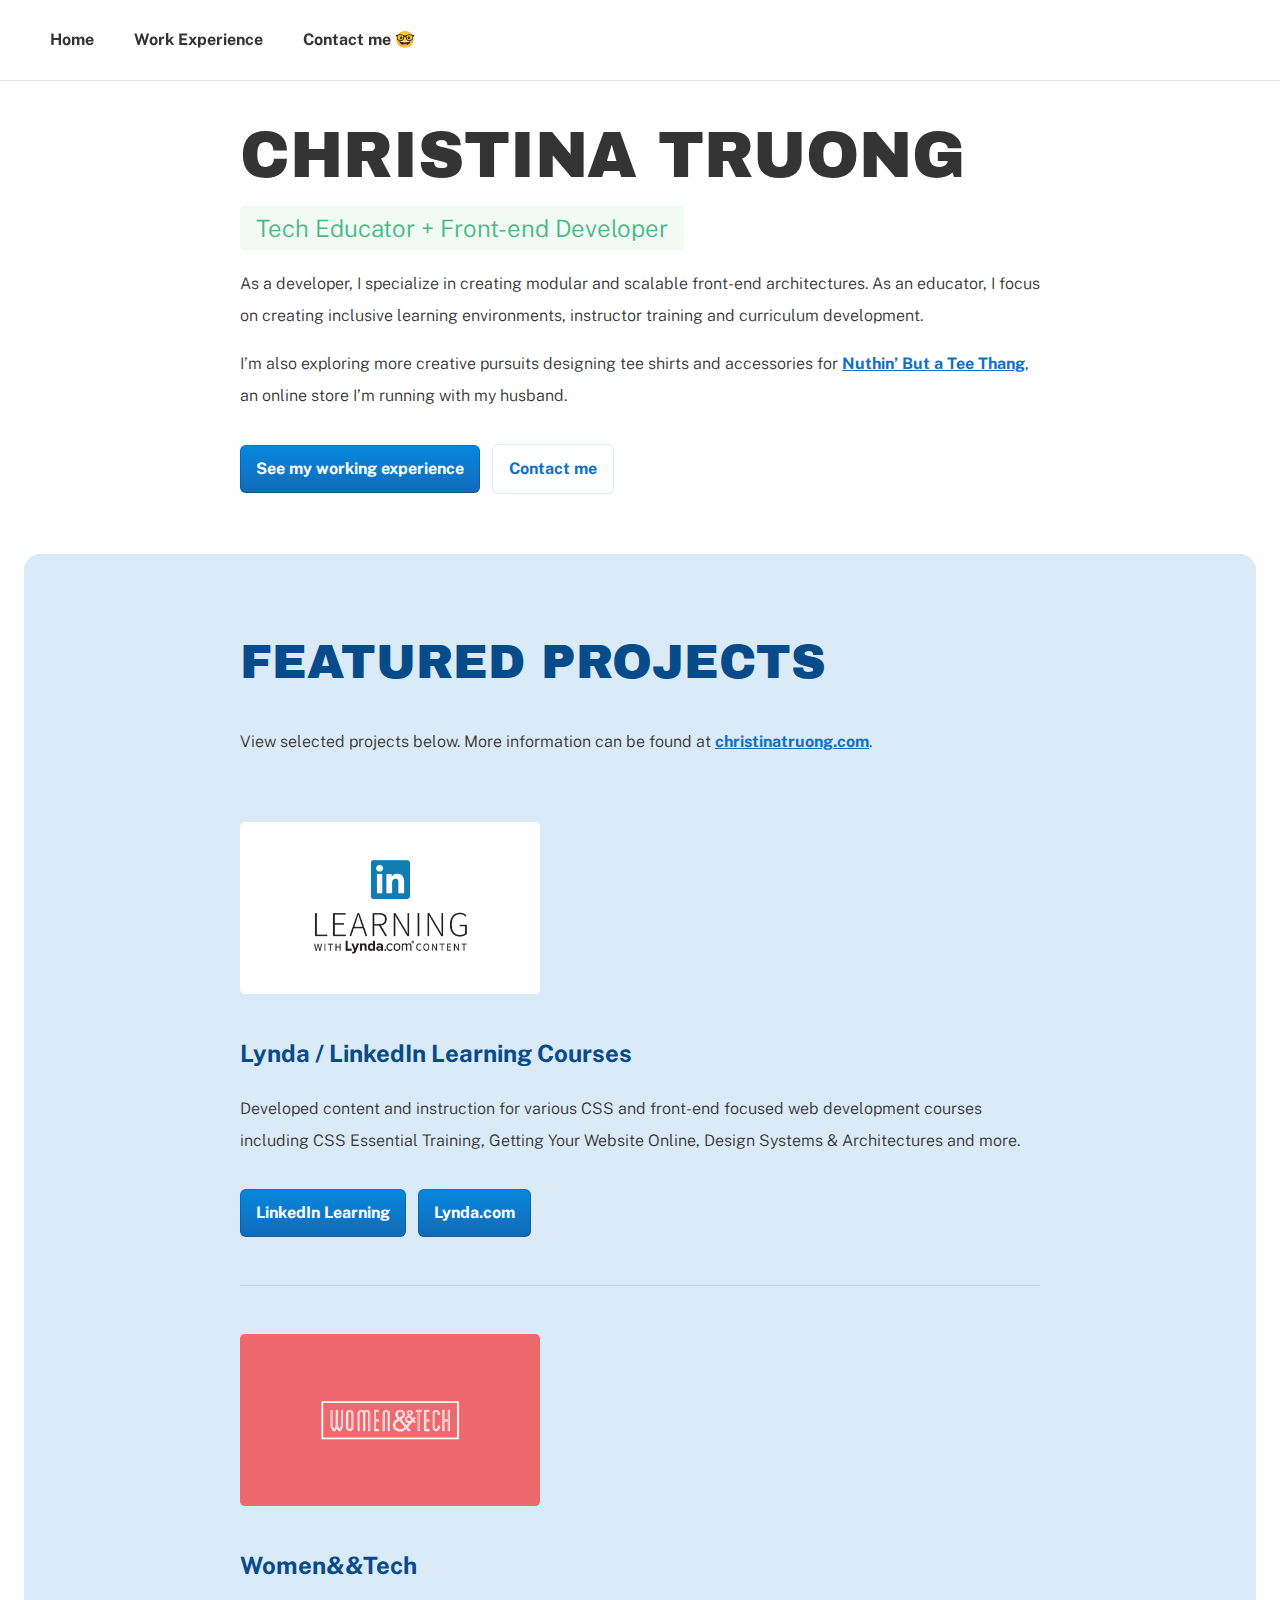
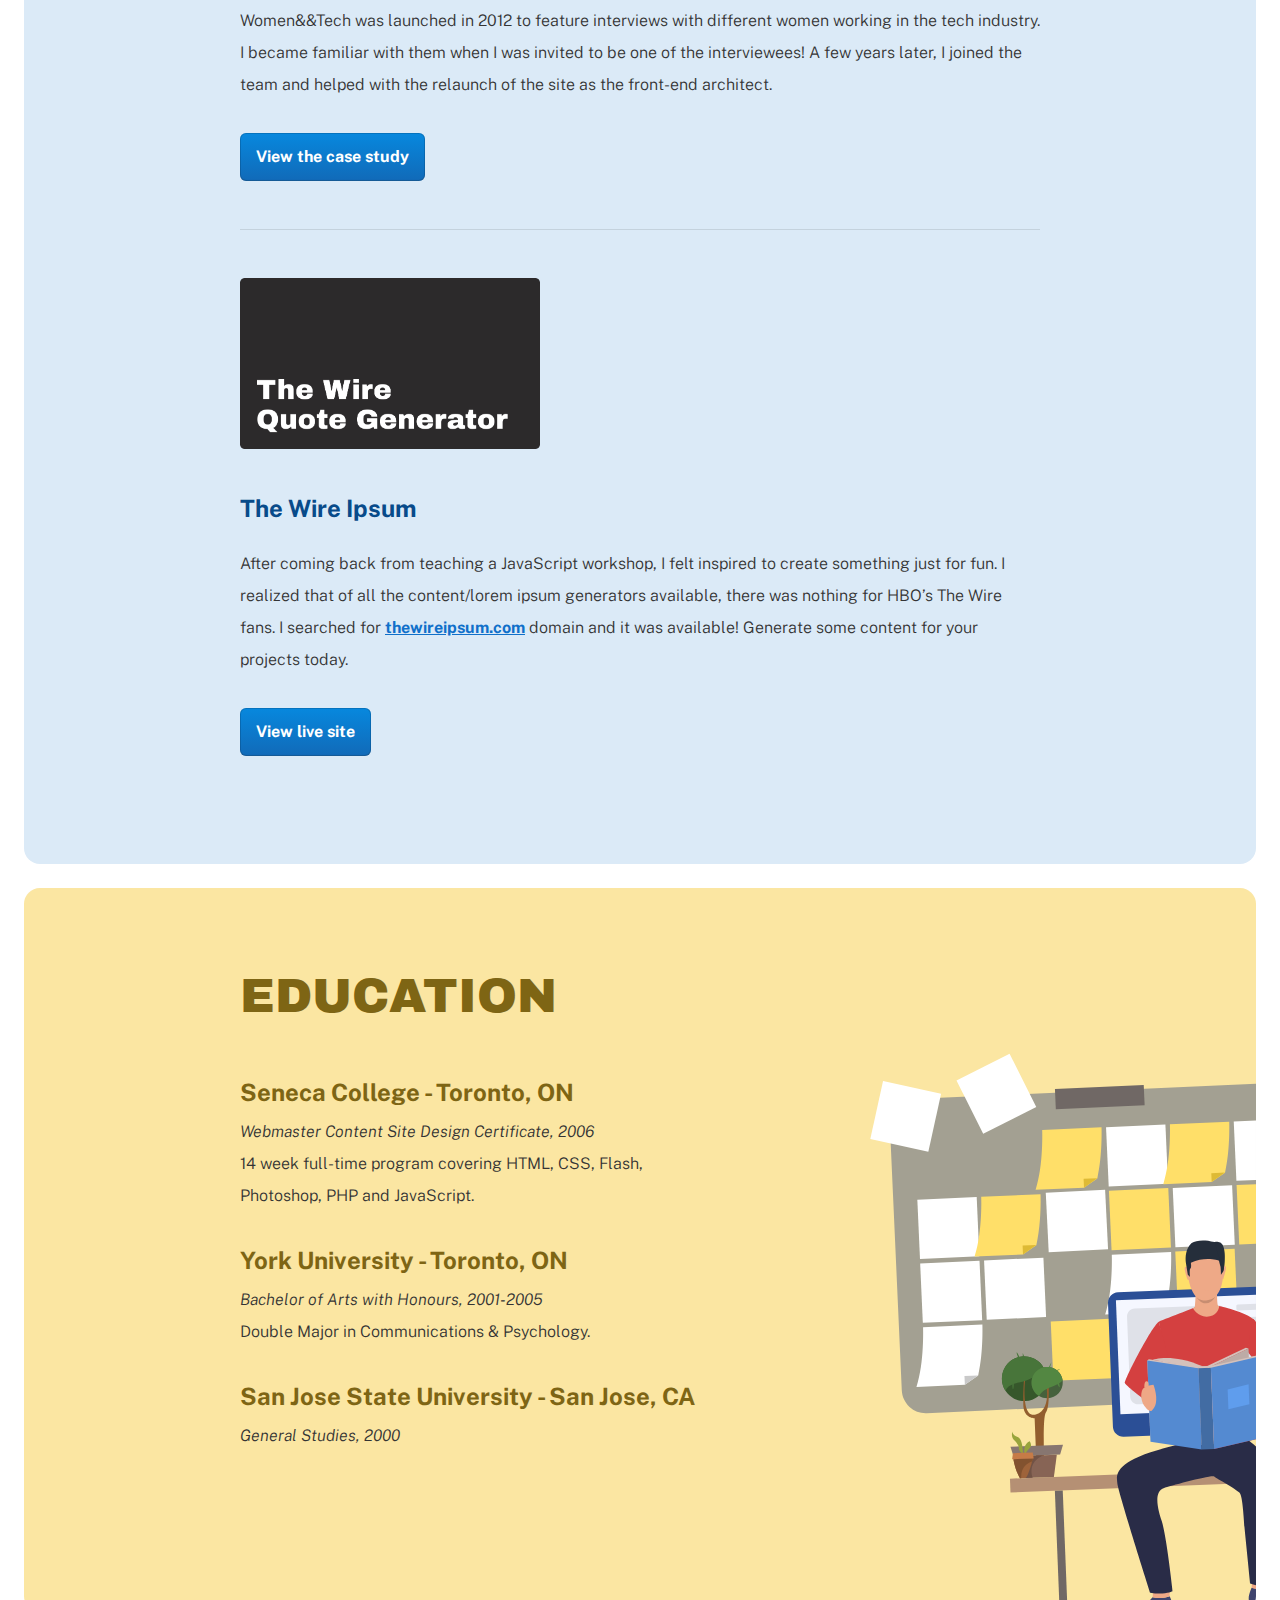
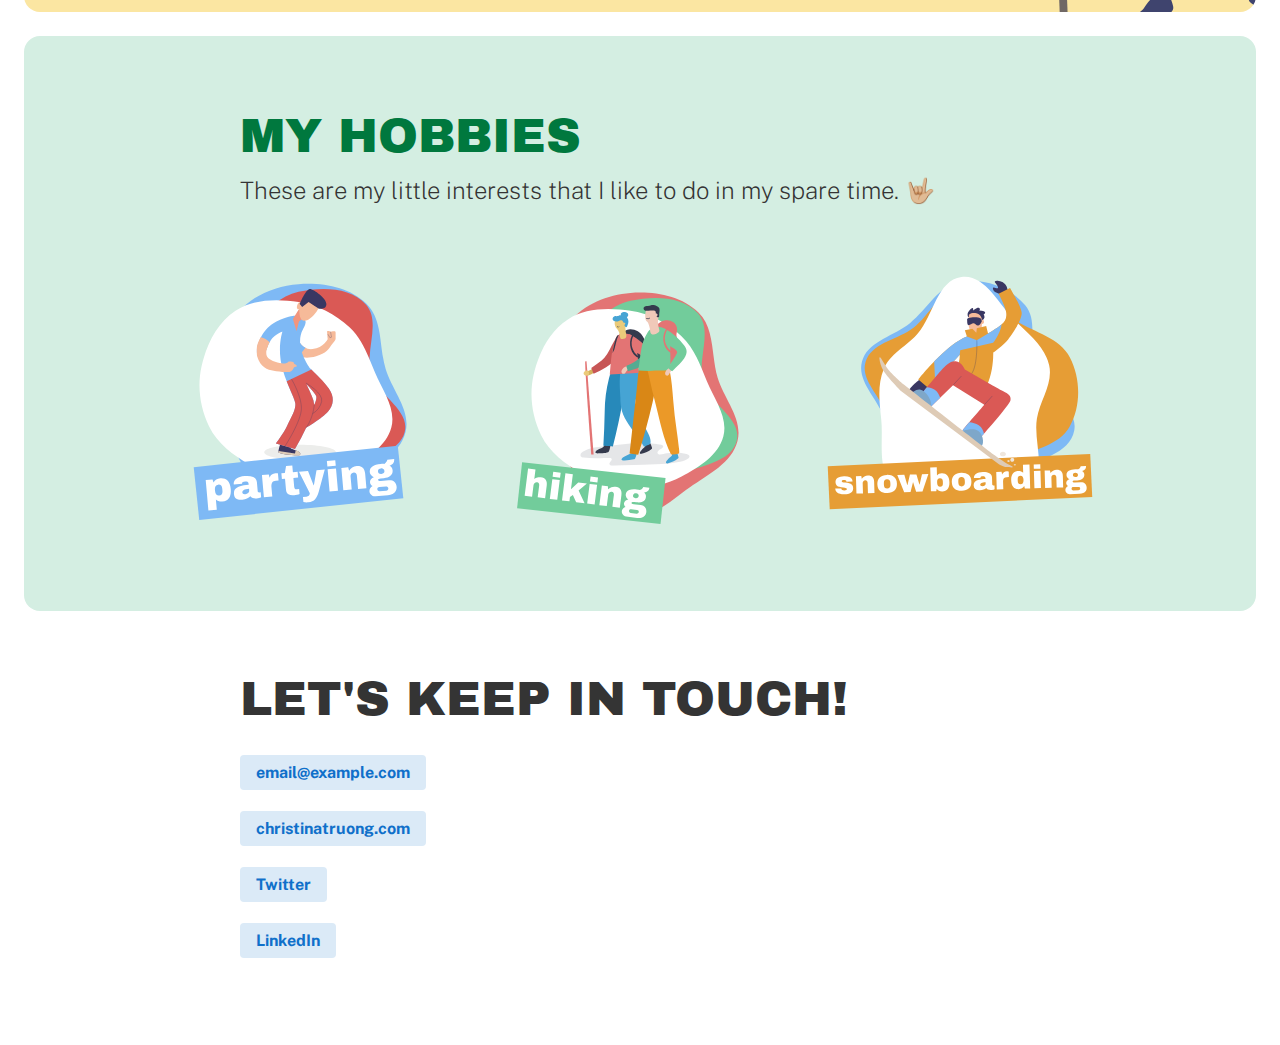
<file: index.html>
<!DOCTYPE html>
<html lang="en">
  <head>
    <meta charset="UTF-8">
    <meta name="viewport" content="width=device-width, initial-scale=1.0">
    <title>Christina Truong, Tech Educator + Front-end Developer</title>
    <link href="https://fonts.googleapis.com/css?family=Archivo+Black|Public+Sans&display=swap" rel="stylesheet">
    <link rel="stylesheet" href="css/styles.css">
  </head>
  <body>
    <main>
      <nav>
        <div class="navigation">  
          <a href="index.html">Home</a>
          <a href="work-experience.html">Work Experience</a>
          <a href="#contact">Contact me &#129299;</a>
        </div>
      </nav>
      <!-- ***************  ABOUT / PROFILE  **************** -->
      <header>
        <div class="content-wrap">
          <h1>Christina Truong</h1>
          <job>Tech Educator + Front-end Developer</job>
          <p>As a developer, I specialize in creating modular and scalable front-end architectures. As an educator, I focus on creating inclusive learning environments, instructor training and curriculum development.</p>
          <p>I’m also exploring more creative pursuits designing tee shirts and accessories for <a href="http://teethang.com" target="_blank">Nuthin’ But a Tee Thang</a>, an online store I’m running with my husband.</p>
          <a class="btn" href="work-experience.html" target="_blank">See my working experience</a>
          <a class="btn-secondary" href="#contact">Contact me</a>
        </div>
      </header>

      <!-- ************ PROJECTS / PORTFOLIO  ************** -->
      <section class="projects">
        <div class="content-wrap divider">
          <h2>Featured Projects</h2>
          <p>View selected projects below. More information can be found at <a href="http://christinatruong.com">christinatruong.com</a>.</p>

          <!-- Project 1 -->
          <section class="project-item">
            <img src="images/project-courses.png" alt="Lynda & LinkedIn Learning course list">
            <h3>Lynda / LinkedIn Learning Courses</h3>
            <p>Developed content and instruction for various CSS and front-end focused web development courses including CSS Essential Training, Getting Your Website Online, Design Systems & Architectures and more.</p>
            <a class="btn" href="https://www.linkedin.com/learning/instructors/christina-truong?u=2125562" target="_blank">LinkedIn Learning</a>
            <a class="btn" href="https://www.lynda.com/Christina-Truong/7842227-1.html">Lynda.com</a>
          </section>

          <!-- Project 2 -->
          <section class="project-item">
            <img src="images/project-women-tech.png" alt="Women and Tech website">
            <h3>Women&&Tech</h3>
            <p>Women&&Tech was launched in 2012 to feature interviews with different women working in the tech industry. I became familiar with them when I was invited to be one of the interviewees! A few years later, I joined the team and helped with the relaunch of the site as the front-end architect.</p>
            <a class="btn" href="http://christinatruong.com/projects/women-and-tech-redesign.html" target="_blank">View the case study</a>
          </section>

          <!-- Project 3 -->
          <section class="project-item">
            <img src="images/project-wire-ipsum.png" alt="The Wire Ipsum website">
            <h3>The Wire Ipsum</h3>
            <p>After coming back from teaching a JavaScript workshop, I felt inspired to create something just for fun. I realized that of all the content/lorem ipsum generators available, there was nothing for HBO’s The Wire fans. I searched for <a href="http://thewireipsum.com" target="_blank">thewireipsum.com</a> domain and it was available! Generate some content for your projects today.</p>
            <a class="btn" href="http://thewireipsum.com" target="_blank">View live site</a>
          </section>
        </div>
      </section>

      <!-- *************  EDUCATION & CERTIFICATIONS *********** -->
      <section class="education">
        <div class="content-wrap item-details">
          <h2>Education</h2>

          <section>
            <h3>Seneca College - Toronto, ON</h3>
            <p>Webmaster Content Site Design Certificate, 2006</p>
            <p>14 week full-time program covering HTML, CSS, Flash, Photoshop, PHP and JavaScript.</p>
          </section>

          <section>
            <h3>York University - Toronto, ON</h3>
            <p>Bachelor of Arts with Honours, 2001-2005</p>
            <p>Double Major in Communications & Psychology.</p>
          </section>

          <section>
            <h3>San Jose State University - San Jose, CA</h3>
            <p>General Studies, 2000</p>
          </section>
        </div>
      </section>

        <!-- ************* HOBBIES *********** -->
      <section class="hobbies">
        <div class="content-wrap">
          <h2>My hobbies</h2>
          <h3>These are my little interests that I like to do in my spare time. &#129311;&#127996;</h3>
        </div>
        <div class="content-wrap-gallery">
          <a target="_blank" href="images/partying.svg">
            <img src="images/partying.svg" alt="Forest">
          </a>
          <a target="_blank" href="images/hiking.svg">
            <img src="images/hiking.svg" alt="Forest">
          </a>
          <a target="_blank" href="images/snowboarding.svg">
            <img src="images/snowboarding.svg" alt="Forest">
          </a>
        </div>

      </section>

      <!-- ************  CONTACT INFO / SOCIAL MEDIA  ************ -->
      <footer>
        <div id="contact" class="content-wrap">
          <h2>Let's Keep in Touch!</h2>

          <!-- Social media and contact links. Add or remove any networks. -->
          <ul class="contact-list">
            <li><a href="mailto:email@example.com">email@example.com</a></li>
            <li><a href="http://christinatruong.com" target="_blank">christinatruong.com</a></li>
            <li><a href="http://twitter.com/christinatruong" target="_blank">Twitter</a></li>
            <li><a href="#" target="_blank">LinkedIn</a></li>
          </ul>
        </div>
      </footer>
    </main>
  </body>
</html>
</file>
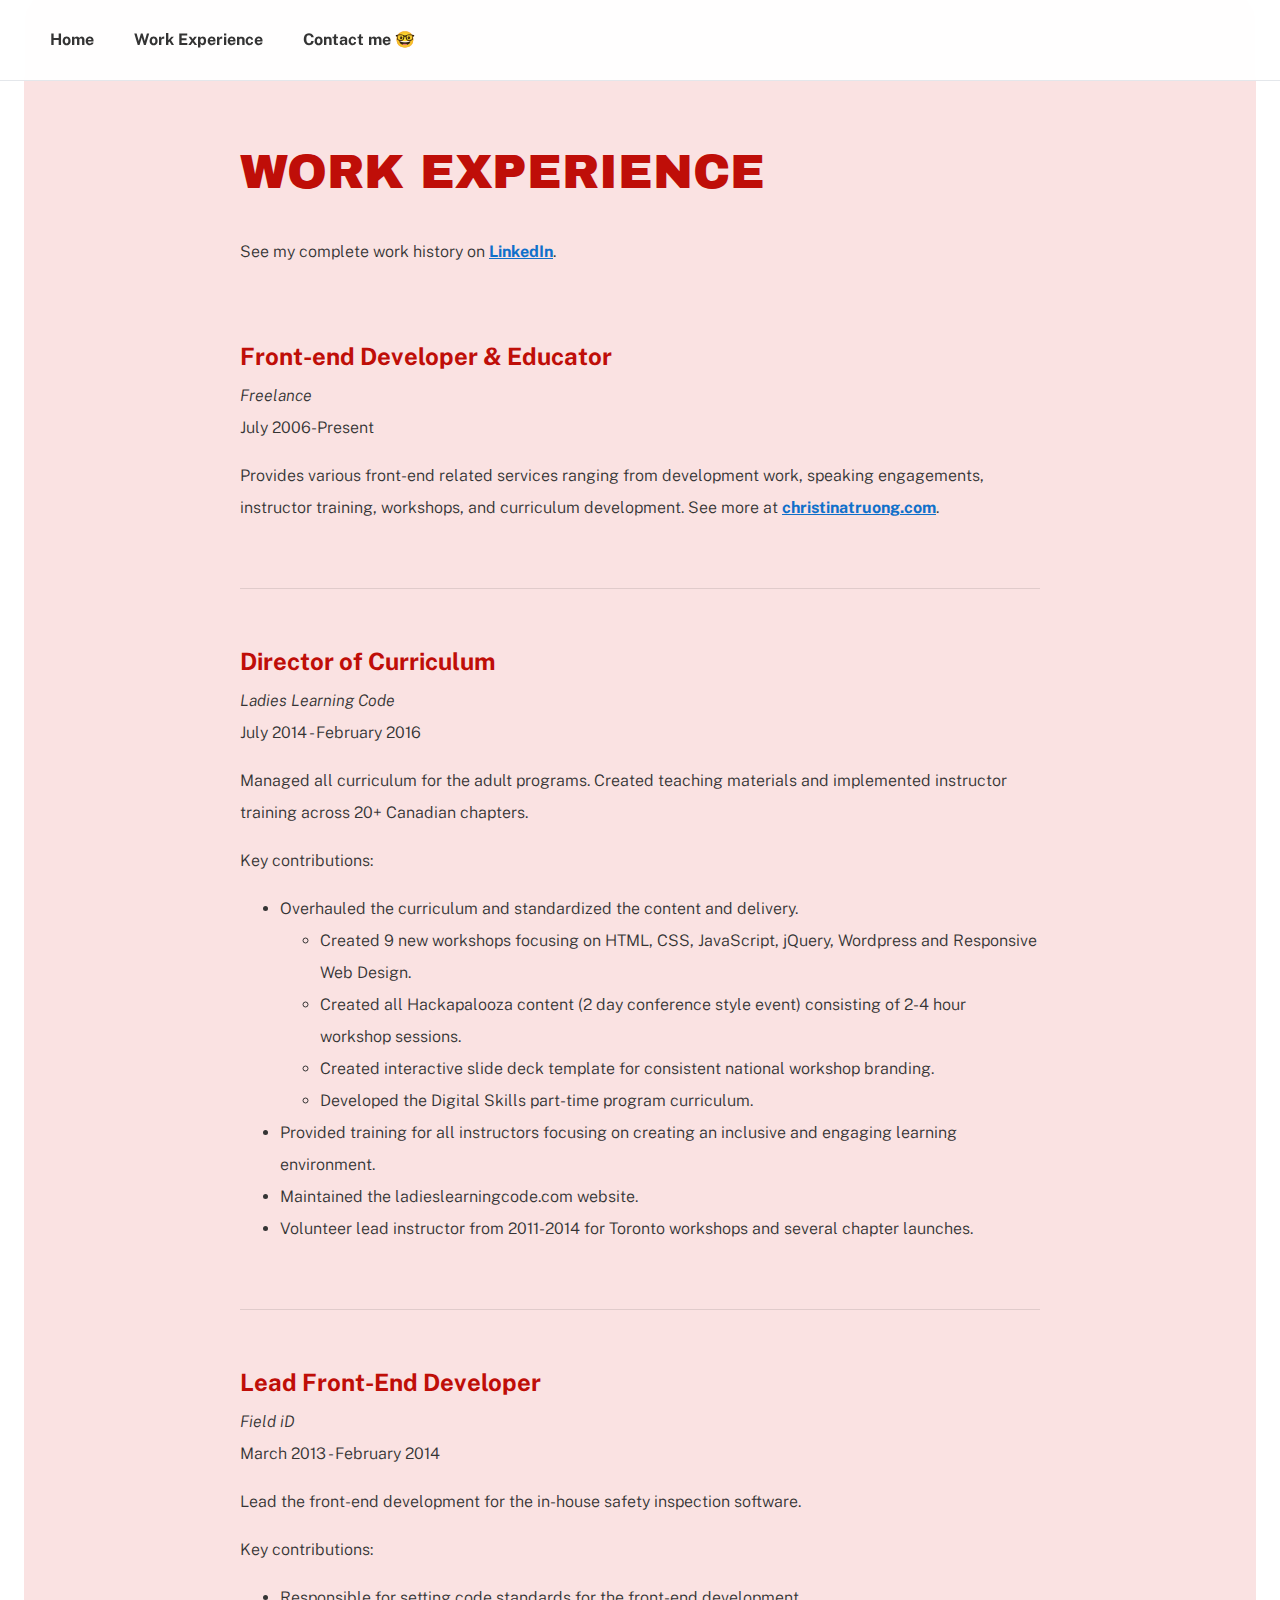
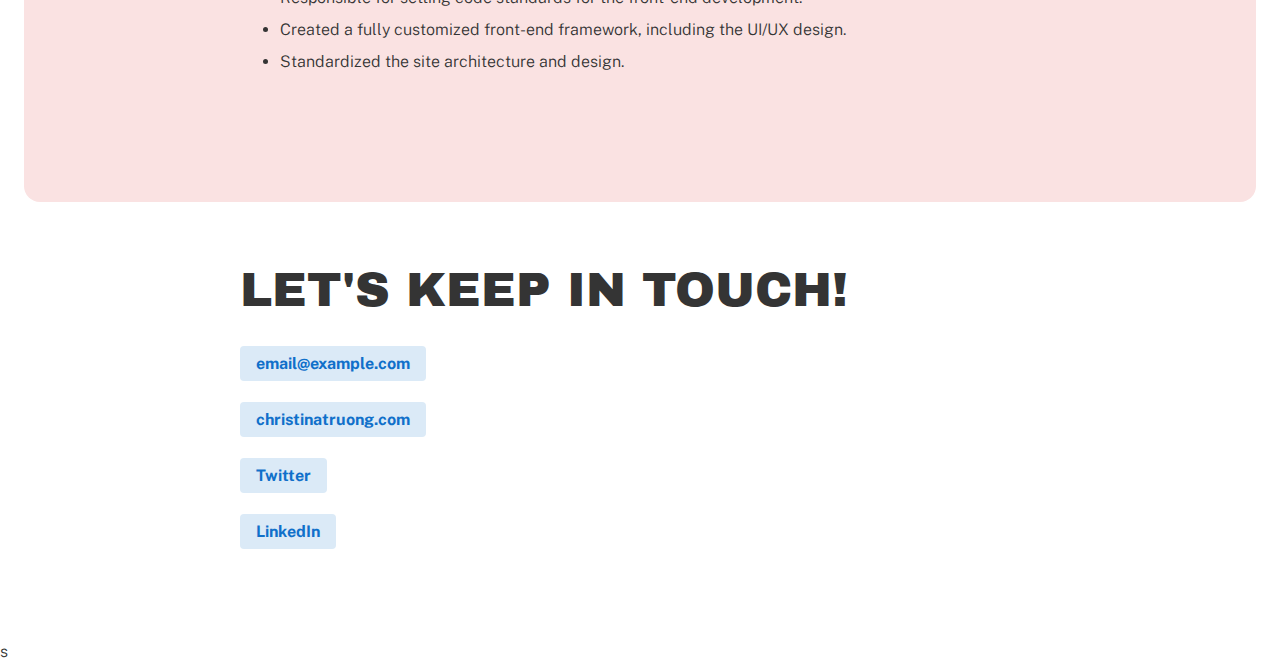
<file: work-experience.html>
<!DOCTYPE html>
<html lang="en">
  <head>
    <meta charset="UTF-8">
    <meta name="viewport" content="width=device-width, initial-scale=1.0">
    <title>Christina Truong, Tech Educator + Front-end Developer</title>
    <link href="https://fonts.googleapis.com/css?family=Archivo+Black|Public+Sans&display=swap" rel="stylesheet">
    <link rel="stylesheet" href="css/styles.css">
  </head>
  <body>
    <main>
       <nav>
        <div class="navigation">  
          <a href="index.html">Home</a>
          <a href="work-experience.html">Work Experience</a>
          <a href="#contact">Contact me &#129299;</a>
        </div>
      </nav>
      <!-- ****************  WORK EXPERIENCE  ******************** -->
      <section class="work-experience">
        <div class="content-wrap item-details divider">
          <h2>Work Experience</h2>
          <p>See my complete work history on <a href="https://www.linkedin.com/in/christinatruong/">LinkedIn</a>.</p>

          <!-- Job 1 -->
          <section class="job-item">
            <div class="job-details">
              <h3>Front-end Developer & Educator</h3>
              <p>Freelance</p>
              <p>July 2006-Present</p>
            </div>
            <div class="job-summary">
              <p>Provides various front-end related services ranging from development work, speaking engagements, instructor training, workshops, and curriculum development. See more at  <a href="http://christinatruong.com">christinatruong.com</a>.</p>
            </div>
          </section>

          <!-- Job 2 -->
          <section class="job-item">
            <div class="job-details">
              <h3>Director of Curriculum</h3>
              <p>Ladies Learning Code</p>
              <p>July 2014 - February 2016</p>
            </div>
            <div class="job-summary">
              <p>Managed all curriculum for the adult programs. Created teaching materials and implemented instructor training across 20+ Canadian chapters.</p>
              <p>Key contributions:</p>
              <ul>
                <li>Overhauled the curriculum and standardized the content and delivery.
                  <ul>
                    <li>Created 9 new workshops focusing on HTML, CSS, JavaScript, jQuery, Wordpress and Responsive Web Design.</li>
                    <li>Created all Hackapalooza content (2 day conference style event) consisting of 2-4 hour workshop sessions.</li>
                    <li>Created interactive slide deck template for consistent national workshop branding.</li>
                    <li>Developed the Digital Skills part-time program curriculum.</li>
                  </ul>
                </li>
                <li>Provided training for all instructors focusing on creating an inclusive and engaging learning environment.</li>
                <li>Maintained the ladieslearningcode.com website.</li>
                <li>Volunteer lead instructor from 2011-2014 for Toronto workshops and several chapter launches.</li>
              </ul>
            </div>
          </section>

          <!-- Job 3 -->
          <section class="job-item">
            <div class="job-details">
              <h3>Lead Front-End Developer</h3>
              <p>Field iD</p>
              <p>March 2013 - February 2014</p>
            </div>
            <div class="job-summary">
              <p>Lead the front-end development for the in-house safety inspection software.</p>
              <p>Key contributions:</p>
              <ul>
                <li>Responsible for setting code standards for the front-end development.</li>
                <li>Created a fully customized front-end framework, including the UI/UX design.</li>
                <li>Standardized the site architecture and design.</li>
              </ul>
            </div>
          </section>
        </div>
      </section>
      <!-- ************  CONTACT INFO / SOCIAL MEDIA  ************ -->
      <footer>
        <div id="contact" class="content-wrap">
          <h2>Let's Keep in Touch!</h2>

          <!-- Social media and contact links. Add or remove any networks. -->
          <ul class="contact-list">
            <li><a href="mailto:email@example.com">email@example.com</a></li>
            <li><a href="http://christinatruong.com" target="_blank">christinatruong.com</a></li>
            <li><a href="http://twitter.com/christinatruong" target="_blank">Twitter</a></li>
            <li><a href="#" target="_blank">LinkedIn</a></li>
          </ul>
        </div>
      </footer>s
    </main>
  </body>
</html>
</file>
<file: css/styles.css>
/*
COLOR PALETTE
https://coolors.co/f7fff7-343434-2f3061-ffe66d-a1c6d7
#F7FFF7 - almost white
#343434 - dark gray - almost black
#2F3061 - blue dark
#FFE66D - yellow
#A1C6D7 - blue light
*/


/* Global styles
------------------------------------*/
html {
  box-sizing: border-box;
}
*, *:before, *:after {
  box-sizing: inherit;
}

body {
  color: #343434;
  margin: 0;
  padding: 0;
  font-family: 'Public Sans', sans-serif;
  font-size: 16px;
  font-weight: 300;
  line-height: 2;
}
img {
  width: 300px;
}
a {
  color: #1070CA;
  font-weight: bold;
}
a:hover {
  text-decoration: none;
}
h1 {
  font-size: 64px;
  line-height: 1;
  padding-bottom: 16px;
  padding-top: 64px;
}
h2 {
  font-size: 48px;
}
h1, h2 {
  font-family: 'Archivo Black', cursive;
  font-weight: 400;
  margin: 0;
  text-transform: uppercase;
}

job {
  padding: 8px 16px;
  background-color: #F1FAF5;
  color: #47B881;
  font-family: 'Public Sans', sans-serif;
  font-size: 24px;
  border-radius: 4px;
}

@media only screen and (max-width: 600px) {
  job {
    font-size: 16px;
  }
}

.content-wrap {
  max-width: 800px;
  width: 85%;
  margin: 0 auto;
  padding: 60px 0;
}

h3 {
  margin-bottom: 0;
  font-size: 24px;
}

@media only screen and (max-width: 780px) {
  h2 {
  font-size: 8vw;
  line-height: 1.4;
  }
}
.item-details h3 + p {
  font-style: italic;
}
.item-details h3 ~ p {
  margin: 0;
}
.divider > section {
  border-bottom: 1px solid rgba(0,0,0,0.10);
  padding: 48px 0;
}
.divider > section:last-of-type {
  border-bottom: none;
}

/* Navigation
------------------------------------*/

nav {
  width: 100%;
  position: fixed;
  z-index: 10;
}

.navigation {
  background: rgba(255, 255, 255, 0.95);
  backdrop-filter: blur(4px);
  border-bottom: 1px solid #E4E7EB;
  padding: 24px 32px;
}

nav a{
  text-decoration: none;
  padding: 14px 18px;
  color: #343434;
}

nav a:hover{
  background-color: #DBEAF7;
  color: #1070CA;
  border-radius: 100px;
}


/* Profile
------------------------------------*/
header {
  background: white;
  color: #343434;
}

header .btn {
  color: white;
  background-image: linear-gradient(0deg, #116AB8 0%, #0788DE 100%);
  box-shadow: inset 0 -1px 1px 0 rgba(67,90,111,0.20), inset 0 0 0 1px rgba(0,34,66,0.20);
  padding: 8px 16px;
  border-radius: 6px;
  text-decoration: none;
  display: inline-block;
  margin-right: 8px;
  margin-top: 16px;
}
header .btn:hover {
  background-image: linear-gradient(rgb(6, 121, 197), rgb(15, 93, 161));
}
header .btn:focus {
  background-image: linear-gradient(#116AB8, #116AB8);
}

header .btn-secondary {
  border: 1px solid #DBEAF7;
  color: #1070CA;
  padding: 8px 16px;
  border-radius: 6px;
  text-decoration: none;
  display: inline-block;
  margin-right: 8px;
  margin-top: 16px;
}

header .btn-secondary:hover {
  background-color: #DBEAF7;
}

/* Projects
------------------------------------*/
.projects {
  margin: 0 24px;
  background: #DBEAF7;
  border-radius: 16px;
}
.projects h2{
  color: #084B8A;
}
.projects a {
  color: #1070CA;
}
.projects .btn {
  color: white;
  background-image: linear-gradient(0deg, #116AB8 0%, #0788DE 100%);
  box-shadow: inset 0 -1px 1px 0 rgba(67,90,111,0.20), inset 0 0 0 1px rgba(0,34,66,0.20);
  padding: 8px 16px;
  border-radius: 6px;
  text-decoration: none;
  display: inline-block;
  margin-right: 8px;
  margin-top: 16px;
}
.projects .btn:hover {
  background-image: linear-gradient(rgb(6, 121, 197), rgb(15, 93, 161));
}
.projects .btn:focus {
  background-image: linear-gradient(#116AB8, #116AB8);
}
.project-item {
  overflow: hidden;
}
.project-item h3 {
  color: #084B8A;

}


/* Work Experience
------------------------------------*/
.work-experience {
  margin: 0px 24px;
  background: #FAE2E2;
  border-radius: 16px;
}

.work-experience h2{
  color: #BF0E08;
  padding-top: 64px;
}

.work-experience h3 {
  color: #BF0E08;
  margin-top: 0px;
}


/* Education
------------------------------------*/
.education {
  background: #FAE2E2;
  background-image: url(../images/education-bg.svg);
  background-size: cover;
  background-position: top right;
  padding-bottom: 100px;
  border-radius: 16px;
  margin: 24px 24px;
}

@media only screen and (max-width: 900px) {
  .education {
    background-position: top left;
  }
}

.education p {
  width: 60%;
}

.education h2 {
  color: #7E6514;
}

.education h3 {
  color: #7E6514;
}

/* Hobbies
------------------------------------*/

.hobbies {
  margin: 0 24px;
  padding: 0 24px;
  padding-bottom: 80px;
  background: #D4EEE2;
  overflow: hidden;
  border-radius: 16px;
}

.hobbies img {
  float: left;
  width: 33%;
  padding: 0 16px;
  -webkit-transition: -webkit-transform .3s ease-in-out;
  -ms-transition: -ms-transform .3s ease-in-out;
  transition: transform .1s ease-in-out; 
}

.hobbies img:hover {
  transform: scale(1.2);
  transition-timing-function: ease-in;
  transition: 300ms;
  transition-duration: 300ms;
  cursor: pointer;
}

.hobbies h2 {
  margin-top: 0;
  color: #00783E;
  padding-top: 64px;
  line-height: 1.5;
}

.hobbies h3 {
  margin-top: 0;
  color: #343434;
  padding-top: 0;
  padding-bottom: 64px;
  font-weight: 200;
  line-height: 1.5;
}

.hobbies .content-wrap {
  padding: 0;
}

.content-wrap-gallery {
  max-width: 1080px;
  width: 85%;
  margin: 0 auto;
  padding-bottom: 32px;
}

@media only screen and (max-width: 780px) {
  .hobbies img {
  float: none;
  width: 100%;
  padding-bottom: 56px;
  }

  .content-wrap-gallery {
  width: 70%;
  padding-bottom: 0px;
}
}


/* Contact Info
------------------------------------*/
footer {
  background: white;
  color: #F7FFF7;
  line-height: 1.2;
}

footer h2 {
  color: #343434;

}
.contact-list {
  list-style-type: none;
  padding: 0;
  line-height: 3.5;
}
.contact-list a {
  padding: 8px 16px;
  background-color: #DBEAF7;
  color: #1070CA;
  font-family: 'Public Sans', sans-serif;
  font-size: 16px;
  border-radius: 4px;
  text-decoration: none;
}
.contact-list a:hover {
  background-color: #1070CA;
  color: #F6F9FD;
}
</file>
